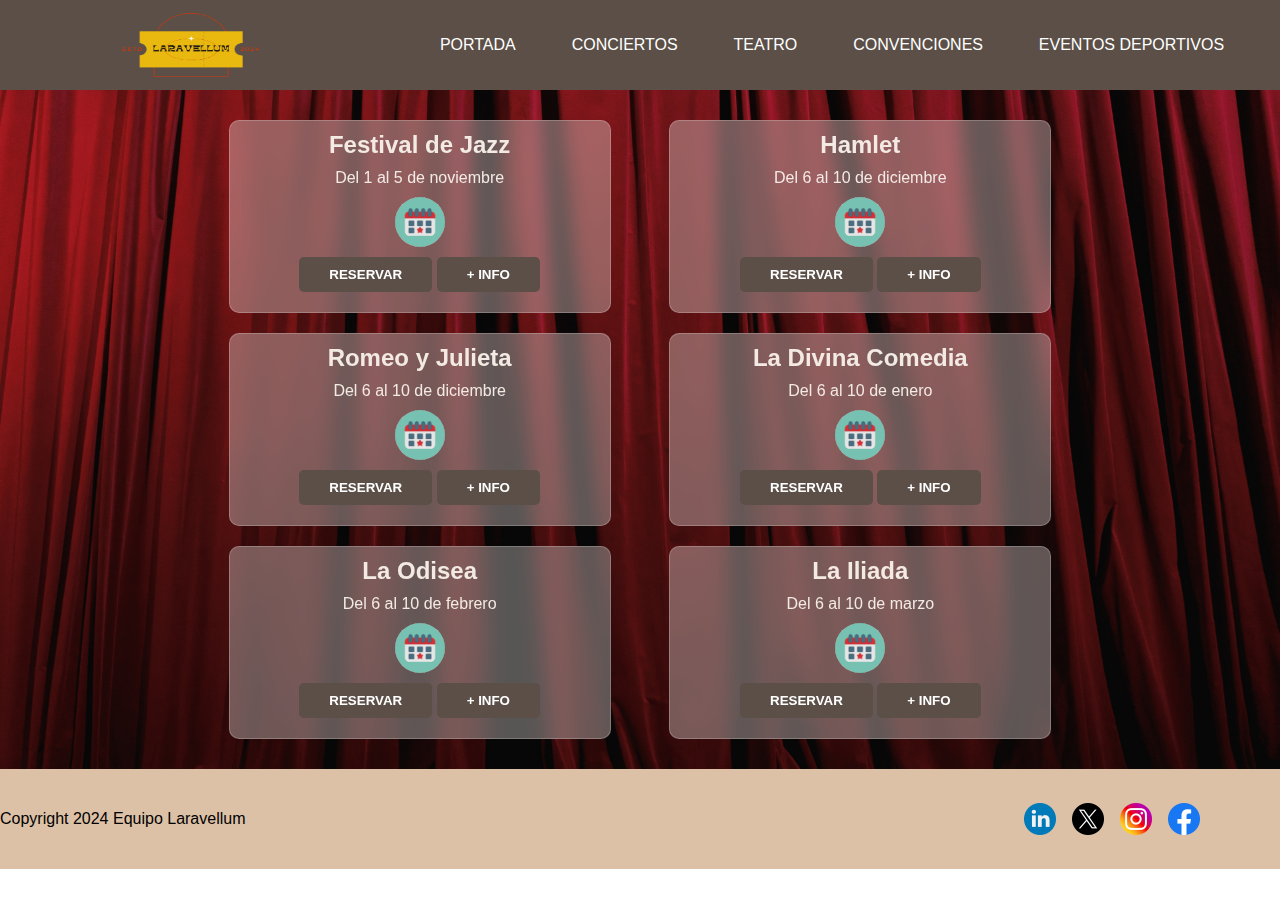
<file: Felipe/index.html>
<!DOCTYPE html>
<html lang="en">

<head>
  <meta charset="UTF-8" />
  <meta name="viewport" content="width=device-width, initial-scale=1.0" />
  <title>Teatro</title>
  <link rel="stylesheet" href="style.css" />
</head>
<body>
  <header>
    <div class="logo">
        <img src="/resources/Laravellum.png">
    </div>
    <nav id="nav" class="menu">
        <a href="/index.html">Portada</a>
        <a href="/Angela/index.html">Conciertos</a>
        <a href="/Felipe/index.html">Teatro</a>
        <a href="/Jaime/index.html">Convenciones</a>
        <a href="/Nicklas/index.html">Eventos Deportivos</a>
    </nav>
    <img onclick="mostrar()" class="burger" src="../Nicklas/resources/barraMenu.png" alt="">
</header>
<div id="mensaje1" class="mensajeinfo">
  <button class="close-btn" onclick="cerrarMensaje('mensaje1')">Cerrar</button>
  <p>El pianista de Cincinnati Fred Hersch abrirá el sábado 2 de noviembre la nueva edición de este encuentro musical organizado por el Ayuntamiento de Málaga a través de Málaga Procultura, que continuará con una breve pero significativa exposición de lo mejor del género facturado en nuestras latitudes, primero con Carles Benavent, Tino di Geraldo y Jorge Pardo en El concierto de Málaga y después con el espectáculo La edad de oro del jazz español, una reunión en escena de diez de nuestros mejores solistas.</p>
</div>
<div id="mensaje2" class="mensajeinfo">
  <button class="close-btn" onclick="cerrarMensaje('mensaje2')">Cerrar</button>
  <p>Hamlet es una tragedia de venganza. El espíritu de su padre le pide al joven príncipe de Dinamarca que vengue el asesinato que su propio hermano perpetró contra él. Sin embargo, en la obra de Shakespeare, no destaca la realización de la venganza, sino que el conflicto interno del héroe tiene prioridad.</p>
</div>
<div id="mensaje3" class="mensajeinfo">
  <button class="close-btn" onclick="cerrarMensaje('mensaje3')">Cerrar</button>
  <p>Shakespeare dice que la muerte es el fin de todo y que Romeo y Julieta murieron abrazados en el mausoleo de Verona. Ahora, 400 años después, os vamos a demostrar que Shakespeare se equivocó: Ana Belén y José Luis nos van a contar la verdadera historia de este amor prohibido.</p>
</div>
<div id="mensaje4" class="mensajeinfo">
  <button class="close-btn" onclick="cerrarMensaje('mensaje4')">Cerrar</button>
  <p>Es una obra humana que refleja el peregrinaje del ser humano en busca de “la Luz”, es el descubrimiento del hombre hacia Dios, con la ayuda de la razón (Virgilio) y de la fe (Beatriz). El poema es una epopeya religiosa que narra con realismo un viaje, es un canto a la humanidad.</p>
</div>
<div id="mensaje5" class="mensajeinfo">
  <button class="close-btn" onclick="cerrarMensaje('mensaje5')">Cerrar</button>
  <p>La Odisea narra la historia del héroe griego Odiseo, Ulises, el viaje de regreso a su reino de Ítaca donde le esperan su esposa Penélope, rodeada de pretendiente, y su hijo Telémaco. Un trayecto de aproximadamente un mes de navegación que se alarga aproximadamente diez años, los mismos que duró la guerra de Troya.</p>
</div>
<div id="mensaje6" class="mensajeinfo">
  <button class="close-btn" onclick="cerrarMensaje('mensaje6')">Cerrar</button>
  <p>La Ilíada es un poema de género épico que trata el asedio de la ciudad de Troya por los griegos para rescatar a Helena, esposa del rey Menelao, la cual fue raptada por Paris, príncipe troyano. Después de este hecho, se origina una guerra entre griegos y troyanos.</p>
</div>

<main>
  <div class="events">
    <div class="cardEvent">
      <h2>Festival de Jazz</h2>
      <p>Del 1 al 5 de noviembre</p>
      <img src="./resources/icono-evento.jpg" class="iconoEvento" />
      <div class="buttons">
        <button id="evento1Agenda" onclick="reservar('agendaId','reserva exitosa')">reservar</button>
        <button id="info1" onclick="info('mensaje1')">+ info</button>
      </div>
      <p id="agendaId"></p>
    </div>
    <div class="cardEvent">
      <h2>Hamlet</h2>
      <p>Del 6 al 10 de diciembre</p>
      <img src="./resources/icono-evento.jpg" class="iconoEvento" />
      <div class="buttons">
        <button id="evento2Agenda" onclick="reservar('agenda2','reserva exitosa')">reservar</button>
        <button id="info2" onclick="info('mensaje2')">+ info</button>
      </div>
      <p id="agenda2"></p>
    </div>
    <div class="cardEvent">
      <h2>Romeo y Julieta</h2>
      <p>Del 6 al 10 de diciembre</p>
      <img src="./resources/icono-evento.jpg" class="iconoEvento" />
      <div class="buttons">
        <button id="evento3Agenda" onclick="reservar('agenda3','reserva exitosa')">reservar</button>
        <button id="info3" onclick="info('mensaje3')">+ info</button>
      </div>
      <p id="agenda3"></p>
    </div>
    <div class="cardEvent">
      <h2>La Divina Comedia</h2>
      <p>Del 6 al 10 de enero</p>
      <img src="./resources/icono-evento.jpg" class="iconoEvento" />
      <div class="buttons">
        <button id="evento4Agenda" onclick="reservar('agenda4','reserva exitosa')">reservar</button>
        <button id="info4" onclick="info('mensaje4')">+ info</button>
      </div>
      <p id="agenda4"></p>
    </div>
    <div class="cardEvent">
      <h2>La Odisea</h2>
      <p>Del 6 al 10 de febrero</p>
      <img src="./resources/icono-evento.jpg" class="iconoEvento" />
      <div class="buttons">
        <button id="evento5Agenda" onclick="reservar('agenda5','reserva exitosa')">reservar</button>
        <button id="info5" onclick="info('mensaje5')">+ info</button>
      </div>
      <p id="agenda5"></p>
    </div>
    <div class="cardEvent">
      <h2>La Iliada</h2>
      <p>Del 6 al 10 de marzo</p>
      <img src="./resources/icono-evento.jpg" class="iconoEvento" />
      <div class="buttons">
        <button id="evento6Agenda" onclick="reservar('agenda6','reserva exitosa')">reservar</button>
        <button id="info6" onclick="info('mensaje6')">+ info</button>
      </div>
      <p id="agenda6"></p>
    </div>
  </div>
</main>

<footer>
  <p>Copyright 2024 Equipo Laravellum</p>
  <div id="logosFooter">
      <img src="../resources/linkedin.png">
      <img src="../resources/x.png">
      <img src="../resources/insta.png">
      <img src="../resources/facebook.png">
  </div>
</footer>


<script src="script.js"></script>
</body>

</html>
</file>
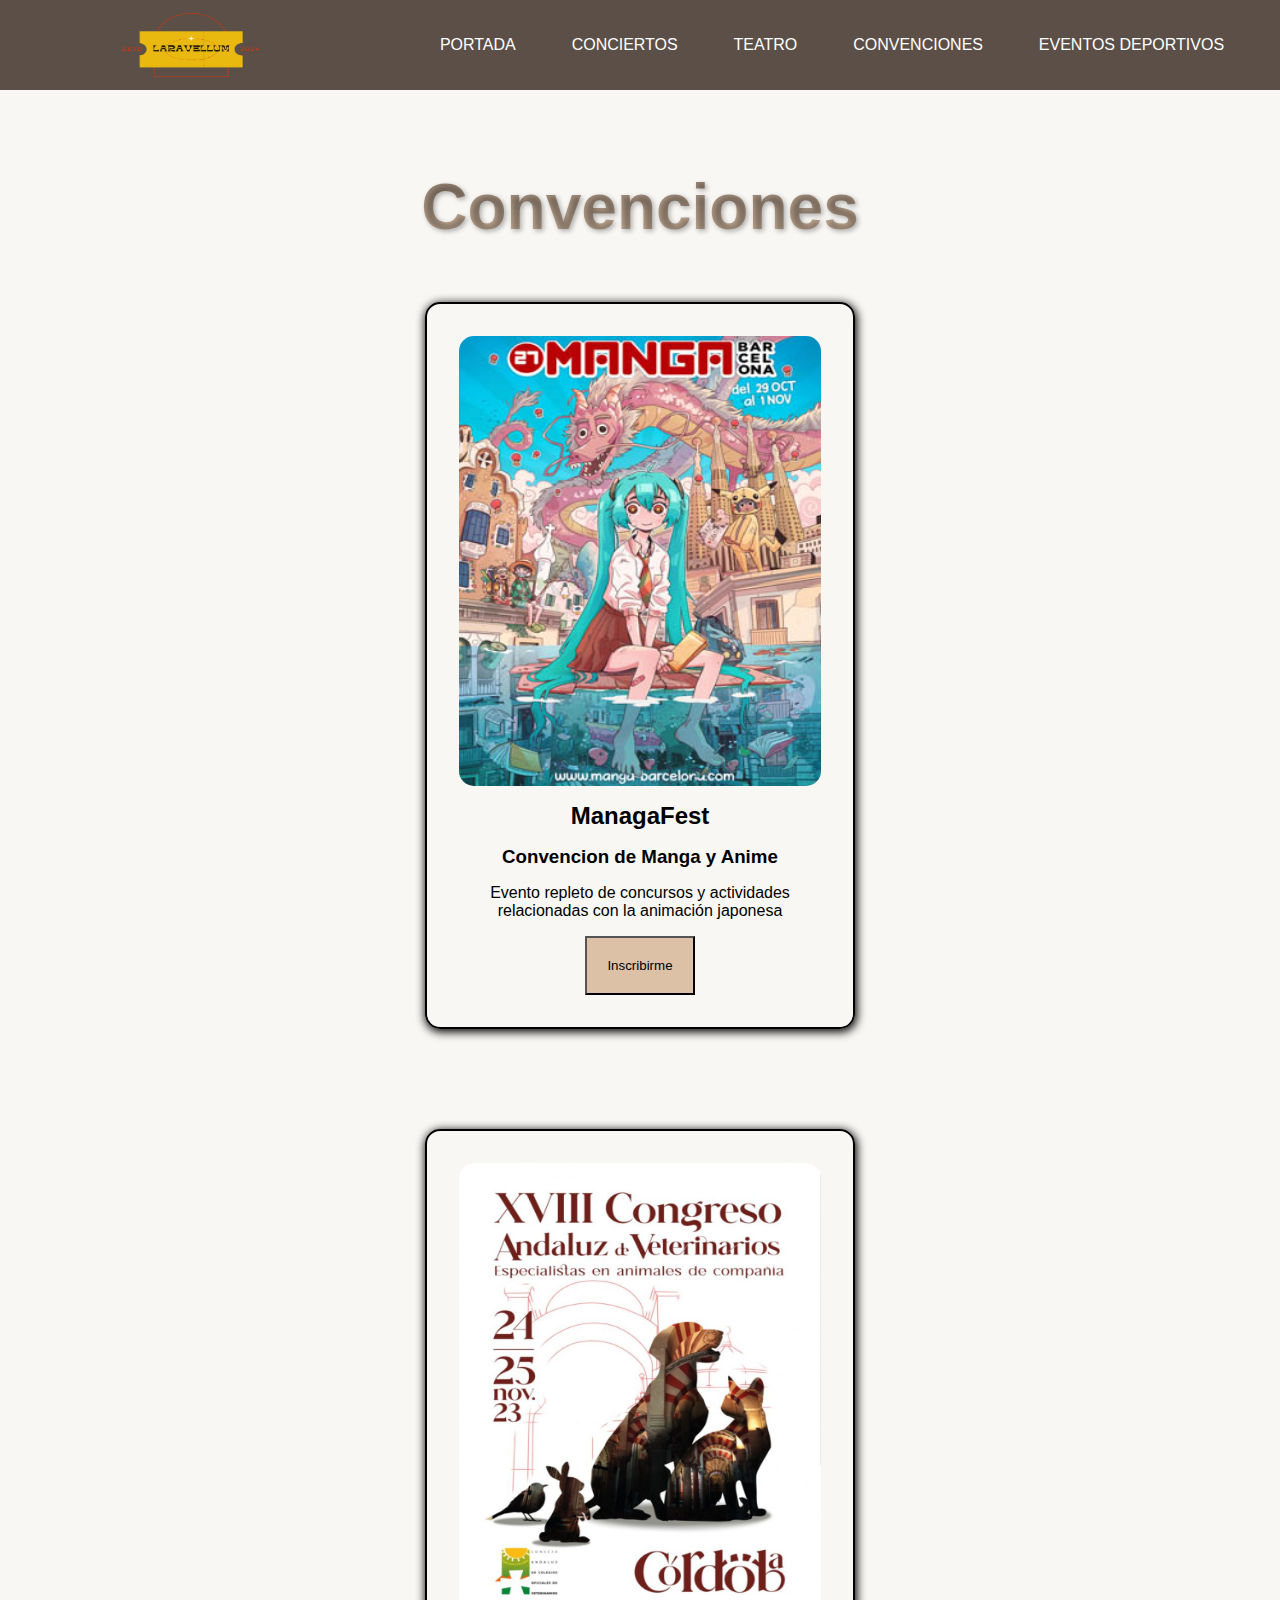
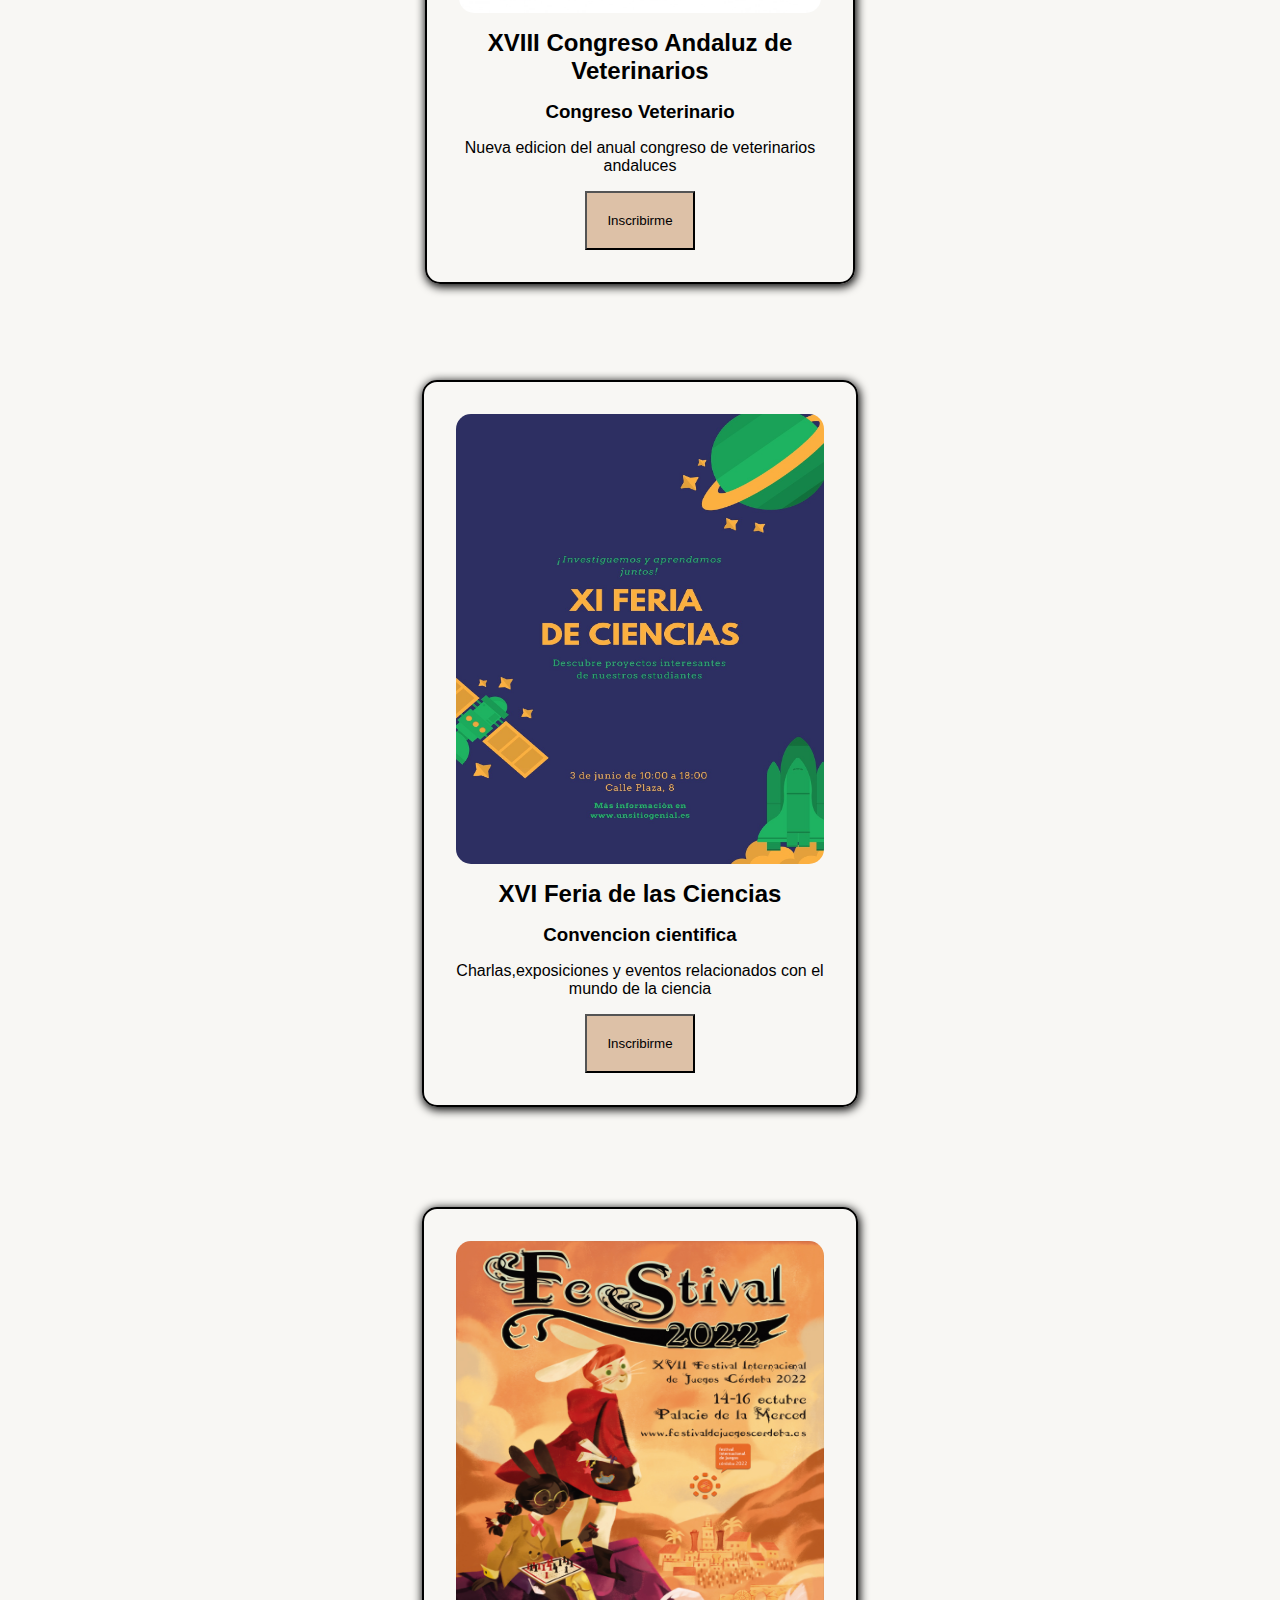
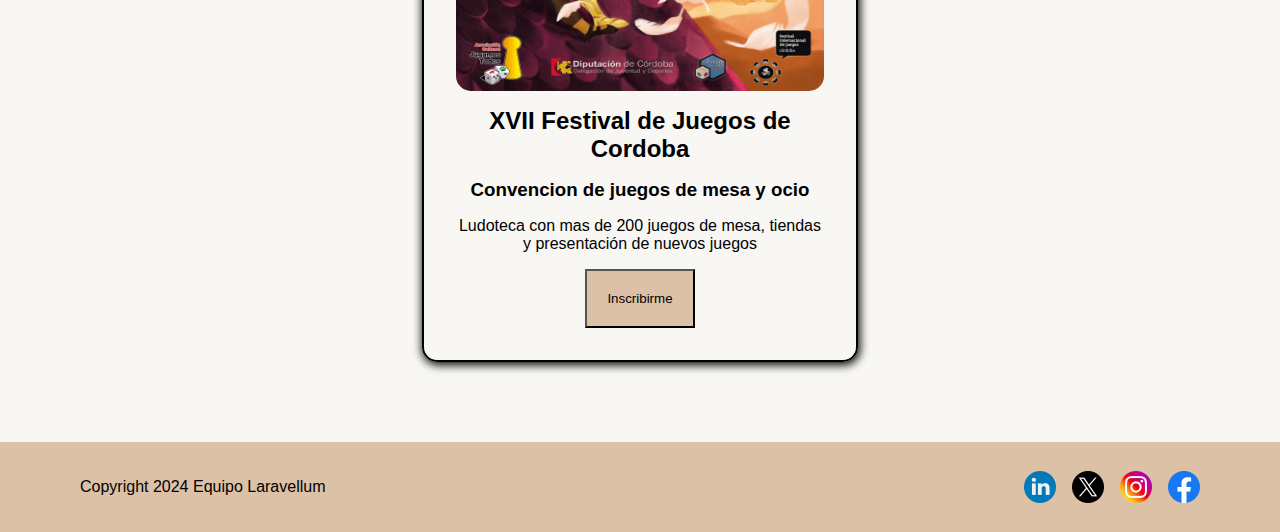
<file: Jaime/index.html>
<!DOCTYPE html>
<html lang="en">

<head>
    <meta charset="UTF-8">
    <meta name="viewport" content="width=device-width, initial-scale=1.0">
    <title>Document</title>
    <link rel="stylesheet" href="style.css">
</head>

<body>
    <header>
        <div class="logo">
            <img src="/resources/Laravellum.png">
        </div>
        <nav id="nav" class="menu">
            <a href="/index.html">Portada</a>
            <a href="/Angela/index.html">Conciertos</a>
            <a href="/Felipe/index.html">Teatro</a>
            <a href="/Jaime/index.html">Convenciones</a>
            <a href="/Nicklas/index.html">Eventos Deportivos</a>
        </nav>
        <img onclick="mostrar()" class="burger" src="/Nicklas/resources/barraMenu.png" alt="">
    </header>
    <main>


        <div id="modal">

            <div class="contentModal">
                <span class="cerrar" onclick="cerrarModal()">&times;</span>

                <p>Las entradas para este evento están agotadas, sentimos las molestias</p>
                <img src="/Jaime/resourcesJaime/image.png">
                
            </div>

        </div>


      <div><h1>Convenciones</h1><div>
        <div id="contenedorTarjetas">
            <div id="tarjetasLeft">
                <div class="tarjetas">

                    <img src="/Jaime/resourcesJaime/salonmanga.jpg">
    
                    <h2>ManagaFest</h2>
    
                    <h3>Convencion de Manga y Anime</h3>
    
                    <p>Evento repleto de concursos y actividades relacionadas con la animación japonesa</p>
    
                    <button onclick="inscrito1()">Inscribirme</button>

                    <p hidden id="parrafoOculto1"> Inscrito correctamente </p>
    
                </div>
                <div class="tarjetas">
                    
                    <img src="/Jaime/resourcesJaime/animales.jpg">
    
                    <h2>XVIII Congreso Andaluz de Veterinarios</h2>
    
                    <h3>Congreso Veterinario</h3>
    
                    <p>Nueva edicion del anual congreso de veterinarios andaluces</p>
    
                    <button onclick="inscrito2()">Inscribirme</button>

                    <p hidden id="parrafoOculto2"> Inscrito correctamente </p>
    
                </div>

            </div>

           <div id="tarjetasRight">
            <div class="tarjetas">
                
                <img src="/Jaime/resourcesJaime/ciencia.jpg">

                <h2>XVI Feria de las Ciencias</h2>

                <h3>Convencion cientifica</h3>

                <p>Charlas,exposiciones y eventos relacionados con el mundo de la ciencia</p>

                <button onclick="inscrito3()">Inscribirme</button>

                <p hidden id="parrafoOculto3"> Inscrito correctamente </p>

            </div>
            <div class="tarjetas">
                
                <img src="/Jaime/resourcesJaime/juegos.jpg">

                <h2>XVII Festival de Juegos de Cordoba</h2>

                <h3>Convencion de juegos de mesa y ocio</h3>

                <p>Ludoteca con mas de 200 juegos de mesa, tiendas y presentación de nuevos juegos</p>

                <button onclick="mostrarModal()"> Inscribirme</button>

                <p hidden id="parrafoOculto4"> Inscrito correctamente </p>

            </div>

        </div>

        </div>
    
    </main>

    <footer>
        <p>Copyright 2024 Equipo Laravellum</p>

        <div id="logosFooter">

            <img src="/resources/linkedin.png">
            <img src="/resources/x.png">
            <img src="/resources/insta.png">
            <img src="/resources/facebook.png">

        </div>

    </footer>



<script src="/Jaime/script.js"></script>
</body>

</html>
</file>
<file: Felipe/style.css>
* {
    padding:0px;
    margin:0px;
    font-family: 'Lucida Sans', 'Lucida Sans Regular', 'Lucida Grande', 'Lucida Sans Unicode', Geneva, Verdana, sans-serif;
}

header {
    display:flex;
    justify-content:center;
    align-items: center;
    background-color: #5b4f47;
    color: white;
    height: 10vh;
}

.logo{
    display: flex;
    justify-content: center;
    width: 30%;
}

.logo img {
    width: 9rem;
    height: 5rem;
}

nav {
    display:flex;
    justify-content:space-evenly;
    width: 70%;
}

a {
    color: white;
    text-decoration: none;
    text-transform: uppercase;
}

header a:hover{
    color: #ddc1a7; 
    margin-top: -5px;
}

.burger {
    width: 35px;
    display: none;
}

@media (max-width: 1180px) {
    .burger {
        display: block;
        position: absolute;
        right: 20px;
        color: white;
        width: 2rem;
        height: 2rem;
    }

    #nav {
        position: fixed;
        right: -800px;
        flex-direction: column;
        top: 80px;
        transition: all 0.5s;
        gap: 30px;
        padding: 50px;
        border-radius: 10px;
        z-index: 5;
    }

    #nav.activo {
        right: 0;
        background-color: #5b4f47;
    }

    header {
        display: flex;
        justify-content: space-between;
        align-items: center;
        background-color: #5b4f47;
        color: white;
        height: 10vh;
        padding: 0 20px;
        
    }

    header a:hover{
        transform: scale(1.1);
        text-decoration: underline;
        margin: 0;
    }

    .logo {
        width: auto;
        margin-top: -10px;
    }
}

.iconoEvento{
    width: 50px;
}

main{
    display: flex;
    justify-content: center;
    align-items: center;
    flex-wrap: wrap;
    background-image: url(./resources/t.png);
    background-size: cover;
    background-repeat: no-repeat;
    background-position: center;

}

.events{
    display: flex;
    justify-content:space-evenly;
    flex-wrap: wrap;
    max-width: 900px;
    padding: 30px;
    gap: 20px;
}
.cardEvent{
    display: flex;
    justify-content:space-evenly;
    flex-direction: column;
    width: 40%;
    min-width: 250px;
    flex-wrap: wrap;
    align-items: center;
    background-color: #f8f7f455;
    color: #f3eae4;
    padding: 10px;
    gap: 10px;
    border-radius: 10px;
    backdrop-filter: blur(10px);
    border: 1px solid rgba(255, 255, 255, 0.223);
}

.cardEvent img{
    width: 50px;
    height: 50px;
    border-radius: 50%;
}

.cardEvent:hover{
    background-color: #5b4f47;
    color: white;
    transition: 0.5s;
    scale: 1.1;
    background: linear-gradient(135deg, #5b4f47a7, #ddc1a7b1);
}

button{
    background-color: #5b4f47;
    color: white;
    border-radius: 5px;
    padding: 10px 30px;
    cursor: pointer;
    border-style: none;
    text-transform: uppercase;
    font-weight: bolder;
}

button:hover{
    background-color: white;
    color: #5b4f47;
    transition: 0.5s;
    font-weight: 700;

}


footer{
    display: flex;
    justify-content: space-between;
    align-items: center;
    height: 100px;
    width: 100%;
    background-color: #ddc1a7;
}

.mensajeinfo{
    display: none;
    justify-content: center;
    align-items: center;
    position: absolute;
    z-index: 1000;
}

#mensaje1, #mensaje2, #mensaje3, #mensaje4, #mensaje5, #mensaje6 {
    display: none;
    justify-content: center;
    align-items: center;
    position: absolute;
    width: 50%;
    top: 50%;
    left: 50%;
    transform: translate(-50%, -50%);
    background: linear-gradient(180deg, #5b4f47fe, #ddc1a7);
    border-radius: 3%;
    color: white;
    padding: 100px 50px;
    z-index: 1000; /
}

.close-btn {
    position: absolute;
    top: 10px;
    right: 10px;
    background-color: white;
    color: #5b4f47;
    border: none;
    padding: 5px 10px;
    cursor: pointer;
    border-radius: 5px;
}

.close-btn:hover {
    background-color: #5b4f47;
    color: white;
}

#logosFooter {

    display:flex;
    gap:1rem;
    padding-right: 5rem;
    
    }

#logosFooter img {
    height: 2rem;
    width: 2rem;
    transition: transform .2s;
    cursor: pointer;
}

#logosFooter img:hover {
    transform: scale(1.2)

}

@media (max-width: 768px) {
    footer{
        flex-direction: column;
        justify-content: center; 
    }
    footer p{
        padding-left: 0;
        
    }
    #logosFooter{
        padding-right: 0;
    }
   
}
</file>
<file: Jaime/style.css>
/* PALETA DE COLORES 
.color1 { #5b4f47 };
.color2 { #745e4d };
.color3 { #bd9479 };
.color4 { #ddc1a7 };
.color5 { #f8f7f4 };
.color6 { #ffffff };*/

* {
  padding: 0px;
  margin: 0px;
  font-family: "Lucida Sans", "Lucida Sans Regular", "Lucida Grande",
    "Lucida Sans Unicode", Geneva, Verdana, sans-serif;
}

header {
  display: flex;
  justify-content: center;
  align-items: center;
  background-color: #5b4f47;
  color: white;
  height: 10vh;
}

.logo {
  display: flex;
  justify-content: center;
  width: 30%;
}

.logo img {
  width: 9rem;
  height: 5rem;
}


h1 {

    
    font-family: 'Roboto', sans-serif;
    font-weight: 900;
    font-size: 4rem;
    color: #5b4f47;
    margin-top: 2rem;
    text-shadow: 2px 2px 5px rgba(0, 0, 0, 0.3);
    background: -webkit-linear-gradient(#5b4f47, #ddc1a7);
    -webkit-background-clip: text;
    background-clip: text;
    -webkit-text-fill-color: transparent;
    padding-bottom: 10px;
    text-align: center;
   
    
    
}


@keyframes fadeIn {
    from { opacity: 0; }
    to { opacity: 1; }
}


#modal {
  display: none;
  z-index: 1;
  position: fixed;
  top: 0;
  left: 0;
  height: 100%;
  width: 100%;
  background-color: rgb(0, 0, 0);
  background-color: rgba(0, 0, 0, 0.4);
  overflow: auto;
  animation: fadeIn 0.5s;
}



.contentModal {
  background-color: #fefefe;
  margin: 15% auto;
  text-align: center;
  border: 1px solid #888;
  width: 50%;
  height: 30%;
  border-radius: 15px;
}

.contentModal p {
  margin-top: 2rem;
}

.contentModal span {
  margin-right: 1rem;
}

.contentModal img {
  width: 25%;
  height: 80%;
}

@media (max-width: 1920px){

    #contenedorTarjetas {
        display: flex;
        flex-wrap: wrap;
        justify-content: center;
        gap: 6rem;
        padding-bottom: 5rem;
      }

}


@media (max-width: 1180px) {
  .contentModal img {
    width: 40%;
    height: 80%;
  }

  #contenedorTarjetas {
    display: flex;
    flex-wrap: wrap;
    justify-content: center;
    gap: 6rem;
    padding-bottom: 5rem;
  }
}

@media (max-width: 1024px) {
  .contentModal img {
    width: 40%;
    height: 50%;
  }

  #contenedorTarjetas {
    display: flex;
    flex-wrap: wrap;
    justify-content: center;
    gap: 6rem;
    padding-bottom: 5rem;
  }
}

@media (max-width: 768px) {
  .contentModal img {
    width: 50%;
    height: 50%;
  }
}

@media (max-width: 700px) {
  .contentModal img {
    width: 40%;
    height: 40%;
  }
}

.cerrar {
  color: #aaa;
  float: right;
  font-size: 28px;
  font-weight: bold;
}

.cerrar:hover,
.cerrar:focus {
  color: black;
  text-decoration: none;
  cursor: pointer;
}

nav {
  display: flex;
  justify-content: space-evenly;
  width: 70%;
}

header a {
  color: white;
  text-decoration: none;
  text-transform: uppercase;
}

header a:hover {
  color: #ddc1a7;
  margin-top: -5px;
}

.burger {
  width: 35px;
  display: none;
}

@media (max-width: 768px) {
  .burger {
    display: block;
    position: absolute;
    right: 20px;
    color: white;
  }

  #nav {
    position: fixed;
    right: -800px;
    flex-direction: column;
    top: 80px;
    transition: all 0.5s;
    gap: 30px;
    padding: 50px;
    border-radius: 10px;
    z-index: 5;
  }

  #nav.activo {
    right: 0;
    background-color: #5b4f47;
  }

  header {
    display: flex;
    justify-content: space-between;
    align-items: center;
    background-color: #5b4f47;
    color: white;
    height: 10vh;
    width: 100%;
    padding: 0 20px;
  }

  header a:hover {
    transform: scale(1.1);
    text-decoration: underline;
    margin: 0;
  }

  .logo {
    width: auto;
  }

  .logo img {
    width: 7rem;
    height: 4rem;
  }

  #contenedorTarjetas {
    display: flex;
    flex-wrap: wrap;
    justify-content: center;
    gap: 6rem;
    padding-bottom: 5rem;
  }
}

#contenedorTarjetas {
  display: flex;
  flex-wrap: wrap;
  justify-content: center;
  padding-bottom: 5rem;
}

#tarjetasLeft {
  display: flex;
  flex-direction: column;
  justify-content: center;
  align-items: center;
  gap: 100px;
}

#tarjetasRight {
  display: flex;
  flex-direction: column;
  justify-content: center;
  align-items: center;
  gap: 100px;
}

.tarjetas {

  width: 55%;
  height: 50%;
  border: 2px solid black;
  text-align: center;
  border-radius: 15px;
  display: flex;
  flex-direction: column;
  align-items: center;
  padding: 2rem;
  gap: 1rem;
  transition: transform 0.2s;
  box-shadow: 1px 2px 10px 1px;
}

.tarjetas:hover {
  transform: scale(1.1);
}

main {
  background-color: #f8f7f4;
  display: flex;
  justify-content: center;
}

main h1 {
  text-align: center;
  margin-bottom: 3rem;
  padding-top: 3rem;
}

main img {
  max-height: 450px;
  width: 100%;
  border-radius: 15px;
}

main button {
  padding: 20px;
  background-color: #ddc1a7;
  transition: 0.3s;
}

main button:hover {
  background-color: #6d6c6a;
  color: white;
}

footer {
  display: flex;
  flex-wrap: wrap;
  justify-content: space-between;
  align-items: center;
  height: 10vh;
  width: 100%;
  background-color: #ddc1a7;
}
footer p {
  padding-left: 5rem;
}

#logosFooter {
  display: flex;
  gap: 1rem;
  padding-right: 5rem;
}

#logosFooter img {
  height: 2rem;
  width: 2rem;
  transition: transform 0.2s;
  cursor: pointer;
}

#logosFooter img:hover {
  transform: scale(1.2);
}

@media (max-width: 768px) {
  footer {
    flex-direction: column;
    justify-content: center;
  }
  footer p {
    padding-left: 0;
  }
  #logosFooter {
    padding-right: 0;
  }
}



#parrafoOculto1,
#parrafoOculto2,
#parrafoOculto3,
#parrafoOculto4 {
  color: green;
}
</file>
